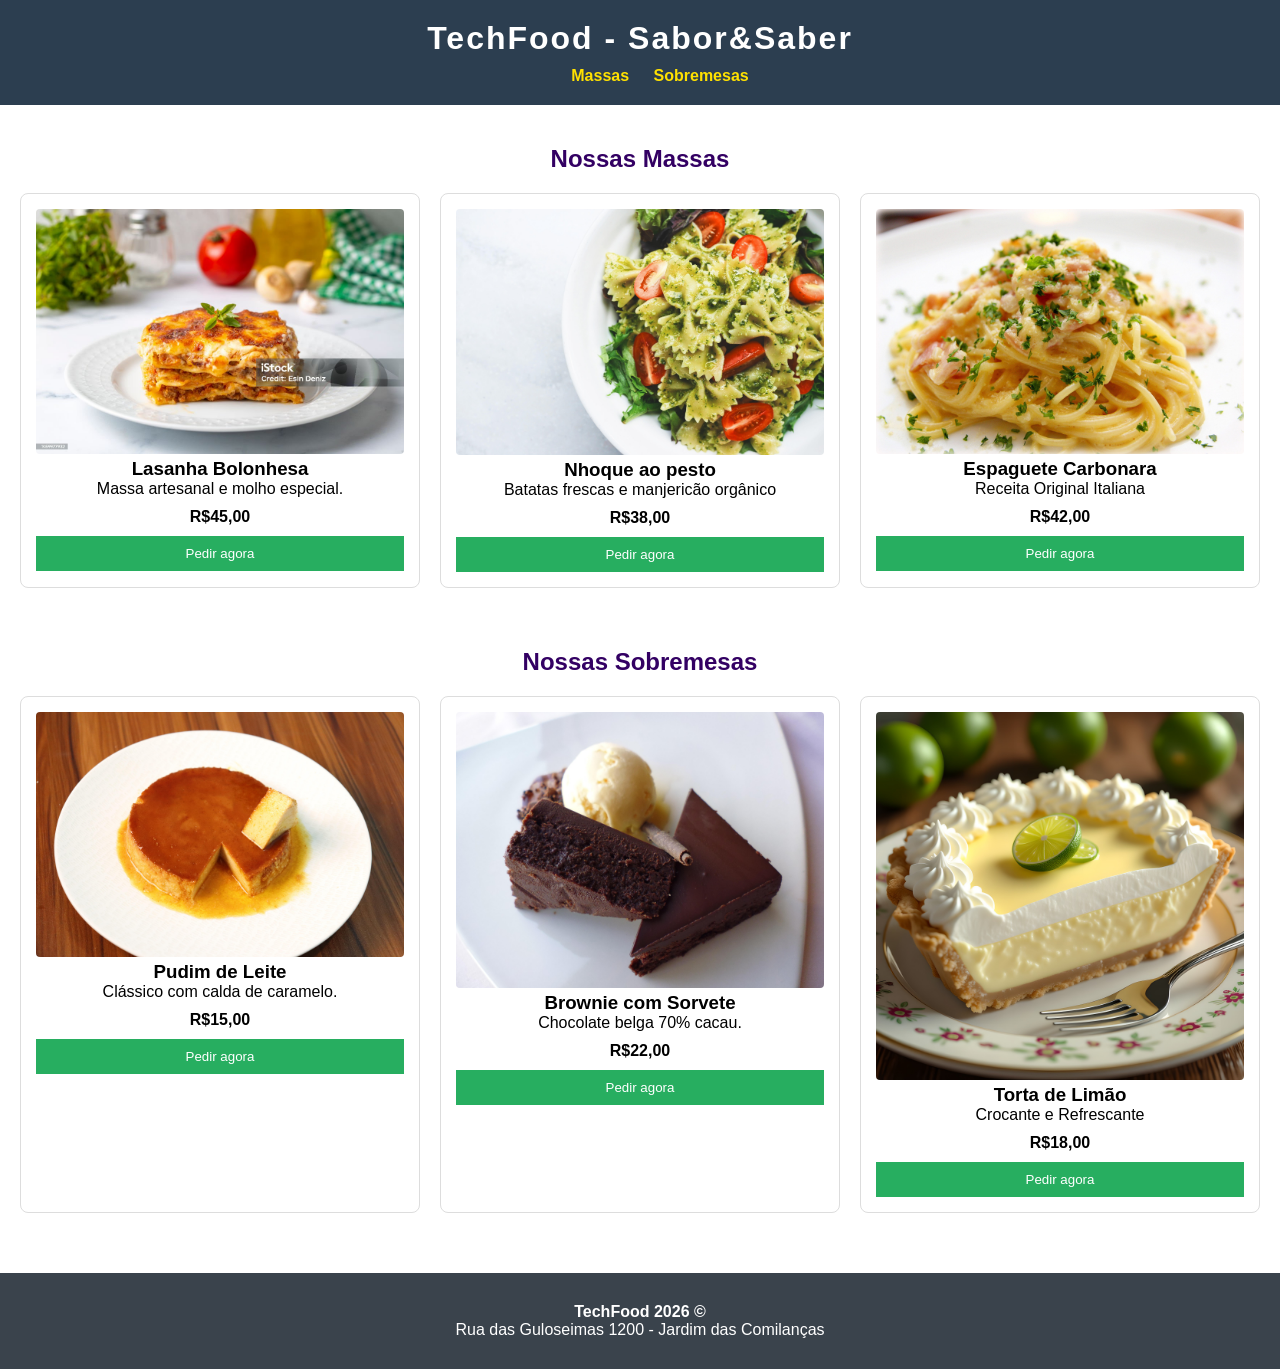
<file: AULA 3/index.html>
<!-- <!DOCTYPE html>
<html lang="pt-br">
<head>
    <meta charset="UTF-8">
    <meta name="viewport" content="width=device-width, initial-scale=1.0">
    <title>Testado Media Query</title>
<style>
    body{
        background-color: aquamarine;
    }
    @media (max-width: 600px){
        body{
            background-color: blue;
        }
    }
</style>
</head>
</body>
</html> -->

<!doctype html>
<html lang="pt-br">
  <head>
    <meta charset="UTF-8" />
    <meta name="viewport" content="width=device-width, initial-scale=1.0" />
    <link rel="stylesheet" href="src/style.css" />
    <title>Primeiros passos Design Responsivo e Media Query</title>
  </head>
  <body>
    <header id="topo_loja">
      <h1>TechFood - Sabor&Saber</h1>
      <input type="checkbox" id="bt_menu" />
      <label for="bt_menu" id="label_menu">&#9776;</label>

      <nav id="menu">
        <ul>
          <li><a href="#secao_massas">Massas</a></li>
          <li><a href="#secao_sobremesas">Sobremesas</a></li>
        </ul>
      </nav>
    </header>

    <main>
      <section id="secao_massas">
        <h2 class="titulo_secao">Nossas Massas</h2>
        <div class="vitrine_grid">
          <article class="card">
            <img src="src/img/istockphoto-1459977932-1024x1024.jpg" alt="Lasanha a bolonhesa com 4 queijos" />
            <h3>Lasanha Bolonhesa</h3>
            <p class="desc">Massa artesanal e molho especial.</p>
            <span class="preco">R$45,00 </span>
            <button class="bt_pedido">Pedir agora</button>
          </article>

          <article class="card">
            <img src="src/img/pexels-pasta-1854245_1920.jpg" alt="Nhoque ao molho pesto" />
            <h3>Nhoque ao pesto</h3>
            <p class="desc">Batatas frescas e manjericão orgânico</p>
            <span class="preco">R$38,00 </span>
            <button class="bt_pedido">Pedir agora</button>
          </article>

          <article class="card">
            <img src="src/img/wow_pho-pasta-712664_1920.jpg" alt="Espaguete a Carbonara" />
            <h3>Espaguete Carbonara</h3>
            <p class="desc">Receita Original Italiana</p>
            <span class="preco">R$42,00 </span>
            <button class="bt_pedido">Pedir agora</button>
          </article>
        </div>
      </section>

      <section id="secao_sobremesas">
        <h2 class="titulo_secao">Nossas Sobremesas</h2>
        <div class="vitrine_grid">
          <article class="card">
            <img src="src/img/simabiswas-pudding-4545945_1920.jpg" alt="Pudim de Leite" />
            <h3>Pudim de Leite</h3>
            <p class="desc">Clássico com calda de caramelo.</p>
            <span class="preco">R$15,00 </span>
            <button class="bt_pedido">Pedir agora</button>
          </article>

          <article class="card">
            <img src="src/img/linno257-chocolate-677762_1920.jpg" alt="Brownie com Sorvete" />
            <h3>Brownie com Sorvete</h3>
            <p class="desc">Chocolate belga 70% cacau.</p>
            <span class="preco">R$22,00 </span>
            <button class="bt_pedido">Pedir agora</button>
          </article>

          <article class="card">
            <img src="src/img/just-a-blonde-ai-generated-9714267_1920.png" alt="Torta de Limão" />
            <h3>Torta de Limão</h3>
            <p class="desc">Crocante e Refrescante</p>
            <span class="preco">R$18,00 </span>
            <button class="bt_pedido">Pedir agora</button>
          </article>
        </div>
      </section>
    </main>

    <footer id="rodape">
      <div class="info_footer">
        <p><strong>TechFood 2026 &#169;</strong></p>
        <p>Rua das Guloseimas 1200 - Jardim das Comilanças</p>
      </div>
    </footer>
    <script src="../AULA 4/src/scripts/aula4.js"></script>
  </body>
</html>
</file>
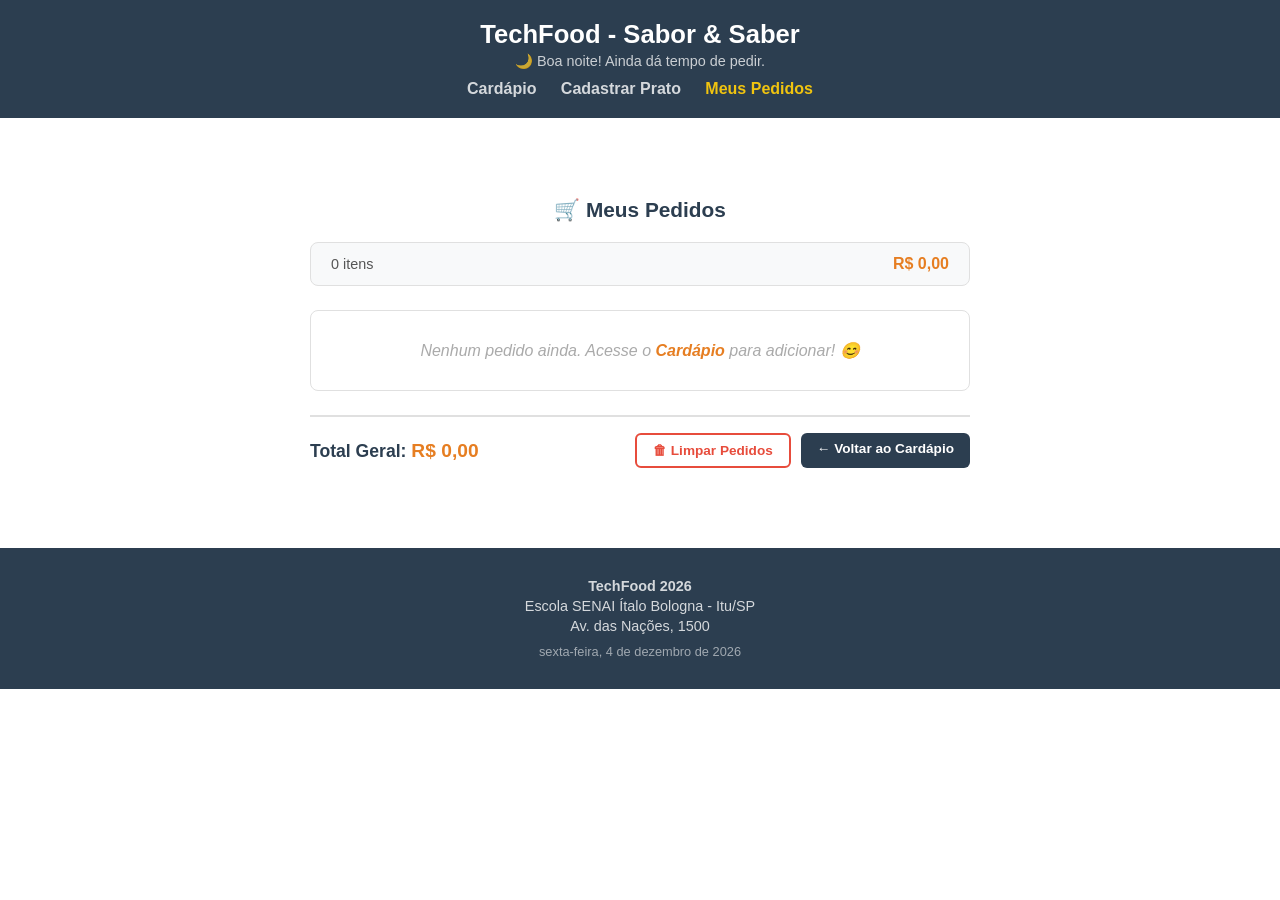
<file: AULA 8/pedidos.html>
<!doctype html>
<html lang="pt-br">
  <head>
    <meta charset="UTF-8" />
    <meta name="viewport" content="width=device-width, initial-scale=1.0" />
    <link rel="stylesheet" href="src/style/pedidos.css" />
    <link rel="stylesheet" href="src/style/global.css" />
    <title>TechFood - Meus Pedidos</title>
  </head>
  <body>
    <header id="topo-loja">
      <h1 id="titulo-site">TechFood - Sabor & Saber</h1>
      <p id="boas-vindas">Carregando...</p>

      <input type="checkbox" id="bt_menu" />
      <label for="bt_menu" id="label-menu" aria-label="Abrir menu de navegação"
        >&#9776;</label
      >

      <nav id="menu" role="navigation" aria-label="Menu principal">
        <ul>
          <li><a href="index.html">Cardápio</a></li>
          <li><a href="cadastro.html">Cadastrar Prato</a></li>
          <li><a href="pedidos.html" class="ativo">Meus Pedidos</a></li>
        </ul>
      </nav>
    </header>

    <main>
      <section id="secao-pedidos">
        <h2 class="titulo-secao">&#128722; Meus Pedidos</h2>

        <!--
          Resumo rápido no topo: total de itens e valor total.
          Preenchido dinamicamente por renderizarPedidos() no pedidos.js.
        -->
        <div id="resumo-pedidos">
          <span id="contador-itens">0 itens</span>
          <span id="valor-total-resumo">R$ 0,00</span>
        </div>

        <!--
          Lista de pedidos — começa com uma mensagem padrão.
          O pedidos.js substitui o conteúdo ao carregar a página.
        -->
        <ol id="lista-pedidos" aria-label="Lista de pedidos realizados">
          <li class="pedido-vazio">
            Nenhum pedido ainda. Acesse o
            <a href="index.html">Cardápio</a>
            para adicionar! &#128522;
          </li>
        </ol>

        <!-- Total geral e botões de ação -->
        <div id="total-pedidos">
          <strong>Total Geral: <span id="valor-total">R$ 0,00</span></strong>
          <div class="btn-pedidos-grupo">
            <button id="btn-limpar-pedidos" class="btn-limpar-pedidos">
              &#128465; Limpar Pedidos
            </button>
            <a href="index.html" class="btn-voltar-cardapio">
              &#8592; Voltar ao Cardápio
            </a>
          </div>
        </div>
      </section>
    </main>

    <footer id="rodape">
      <div class="info-footer">
        <p><strong>TechFood 2026</strong></p>
        <p>Escola SENAI Ítalo Bologna - Itu/SP</p>
        <p>Av. das Nações, 1500</p>
      </div>
      <p id="data-hora-footer"></p>
    </footer>

    <!--
      global.js antes do pedidos.js — saudação e data do footer
      precisam estar disponíveis quando a página carregar.
    -->
    <script src="src/scripts/pedidos.js" defer></script>
    <script src="src/scripts/global.js" defer></script>
  </body>
</html>
</file>
<file: AULA 3/src/style.css>
* {
  margin: 0;
  padding: auto;
  box-sizing: border-box;
  font-family: Arial, Helvetica, sans-serif;
}

/*Cabeçalho*/
#topo_loja {
  background-color: #2c3e50;
  color: rgb(255, 255, 255);
  padding: 20px;
  text-align: center;
}

#bt_menu,
#label_menu {
  display: none;
}

#menu ul {
  list-style: none;
  margin-top: 10px;
}

#menu li {
  display: inline-block;
  margin: 0 10px;
}

#menu a {
  color: rgb(255, 225, 0);
  text-decoration: none;
  font-weight: bold;
}

/*Seções*/
.titulo_secao {
  text-align: center;
  margin-top: 40px;
  color: rgb(51, 0, 99);
}

/*Estrutura Main*/

.vitrine_grid {
  display: grid;
  grid-template-columns: repeat(3, 1fr);
  gap: 20px;
  padding: 20px;
}

.card {
  border: 1px solid #ddd;
  padding: 15px;
  border-radius: 8px;
  text-align: center;
}

.card img {
  max-width: 100%;
  height: auto;
  border-radius: 4px;
}

.preco {
  display: block;
  color: #000000;
  font-weight: bold;
  margin: 10px 0;
}

.bt_pedido {
  background: #27ae60;
  color: white;
  border: none;
  padding: 10px;
  width: 100%;
  cursor: pointer;
}

#rodape {
  background: #3a434c;
  color: rgb(255, 255, 255);
  padding: 30px;
  margin-top: 40px;
  text-align: center;
}

/*AGORA COMEÇA A MEDIA QUERY*/

@media screen {
  #topo_loja h1 {
    letter-spacing: 2px;
  }
}

@media only screen and (max-width: 480px) {
  h1 {
    font-size: 1.2rem;
  }
}

/*TELAS ENTRE 601PX E 1024PX - TABLET*/

@media screen and (min-width: 601px) and (max-width: 1024px) {
  .vitrine_grid {
    grid-template-columns: repeat(2, 1fr);
  }
}

/*TELAS ATÉ 600PX - CELULAR*/
@media screen and (max-width: 600px), (orientation: portrait) {
  #label_menu {
    display: block;
    font-size: 2.5rem;
    color: #f1c40f;
    cursor: pointer;
    margin-top: 10px;
  }

  #menu ul {
    display: none;
  }

  #bt_menu:checked ~ #menu ul {
    display: block;
    padding: 10px 0;
  }

  .vitrine_grid {
    grid-template-columns: 1fr;
  }

  .desc {
    display: none;
  }

  #menu li {
    display: block;
    margin: 15px 0;
    border-bottom: 1px solid #34495e;
    padding-bottom: 10px;
  }
}
</file>
<file: AULA 8/src/style/pedidos.css>
/* ==========================================================
   PEDIDOS.CSS — Estilos da página de Pedidos (pedidos.html)
   Aula 8: entregue pronto — o live code foca no pedidos.js
   ========================================================== */

/* ── Seção principal ─────────────────────────────────────── */
#secao-pedidos {
  max-width: 700px;
  margin: 0 auto;
  padding: 40px 20px;
}

/* ── Resumo rápido no topo ───────────────────────────────── */
#resumo-pedidos {
  display: flex;
  justify-content: space-between;
  align-items: center;
  background: #f8f9fa;
  border: 1px solid #e0e0e0;
  border-radius: 8px;
  padding: 12px 20px;
  margin-bottom: 24px;
  font-size: 0.9rem;
  color: #555;
}

#resumo-pedidos #valor-total-resumo {
  font-weight: bold;
  color: #e67e22;
  font-size: 1rem;
}

/* ── Lista de pedidos ────────────────────────────────────── */
#lista-pedidos {
  list-style: none;
  padding: 0;
  margin: 0 0 24px 0;
  border: 1px solid #e0e0e0;
  border-radius: 8px;
  overflow: hidden;
}

.item-pedido {
  padding: 14px 20px;
  border-bottom: 1px solid #f0f0f0;
  font-size: 0.95rem;
  color: #333;
  display: flex;
  align-items: center;
  justify-content: space-between;
  gap: 8px;
}

.item-pedido:last-child {
  border-bottom: none;
}

.item-pedido:hover {
  background: #fafafa;
}

/* Botão ✕ remover item individual — Aula 7 → Aula 8
   Na Aula 7 removia do DOM diretamente.
   Aqui remove do localStorage e re-renderiza. */
.btn-remover-item {
  background: none;
  border: 1px solid #e74c3c;
  color: #e74c3c;
  border-radius: 50%;
  width: 26px;
  height: 26px;
  font-size: 0.75rem;
  cursor: pointer;
  flex-shrink: 0;
  transition: all 0.15s;
}

.btn-remover-item:hover {
  background: #e74c3c;
  color: #fff;
}

.subtotal-item {
  color: #e67e22;
  font-weight: bold;
}

.pedido-vazio {
  padding: 30px 20px;
  text-align: center;
  color: #aaa;
  font-style: italic;
}

.pedido-vazio a {
  color: #e67e22;
  text-decoration: none;
  font-weight: bold;
}

.pedido-vazio a:hover {
  text-decoration: underline;
}

/* ── Total geral e botões ────────────────────────────────── */
#total-pedidos {
  display: flex;
  align-items: center;
  justify-content: space-between;
  flex-wrap: wrap;
  gap: 12px;
  padding-top: 16px;
  border-top: 2px solid #e0e0e0;
}

#total-pedidos strong {
  font-size: 1.1rem;
  color: #2c3e50;
}

#valor-total {
  color: #e67e22;
  font-size: 1.2rem;
}

.btn-pedidos-grupo {
  display: flex;
  gap: 10px;
  flex-wrap: wrap;
}

.btn-limpar-pedidos {
  background: none;
  border: 2px solid #e74c3c;
  color: #e74c3c;
  padding: 8px 16px;
  border-radius: 6px;
  cursor: pointer;
  font-size: 0.85rem;
  font-weight: bold;
  transition: all 0.15s;
}

.btn-limpar-pedidos:hover {
  background: #e74c3c;
  color: #fff;
}

.btn-voltar-cardapio {
  background: #2c3e50;
  color: #fff;
  padding: 8px 16px;
  border-radius: 6px;
  text-decoration: none;
  font-size: 0.85rem;
  font-weight: bold;
  transition: background 0.15s;
}

.btn-voltar-cardapio:hover {
  background: #34495e;
}

/* ── Responsivo ──────────────────────────────────────────── */
@media (max-width: 600px) {
  #total-pedidos {
    flex-direction: column;
    align-items: flex-start;
  }

  .btn-pedidos-grupo {
    width: 100%;
  }

  .btn-limpar-pedidos,
  .btn-voltar-cardapio {
    width: 100%;
    text-align: center;
  }
}
</file>
<file: AULA 8/src/style/global.css>
/* ==========================================================
   GLOBAL.CSS — Estilos compartilhados por todas as páginas.
   Aula 8: criado junto com o global.js — o que é de todas
   as páginas não pode viver num arquivo que só carrega em uma.

   Carregado ANTES de qualquer CSS de página em todos os HTMLs.
   ========================================================== */

/* ── RESET ──────────────────────────────────────────────── */
* {
  margin: 0;
  padding: 0;
  box-sizing: border-box;
  font-family: sans-serif;
}

/* ── VARIÁVEIS DE COR ───────────────────────────────────── */
:root {
  --cor-primaria: #2c3e50;
  --cor-destaque: #e67e22;
  --cor-amarelo: #f1c40f;
  --cor-verde: #27ae60;
  --cor-vermelho: #e74c3c;
}

/* ── HEADER ─────────────────────────────────────────────── */
#topo-loja {
  background-color: var(--cor-primaria);
  color: #fff;
  padding: 20px;
  text-align: center;
  position: relative;
}

#titulo-site {
  font-size: 1.6rem;
  margin-bottom: 4px;
}

#boas-vindas {
  font-size: 0.9rem;
  opacity: 0.75;
  margin-bottom: 10px;
}

/* ── MENU HAMBÚRGUER ────────────────────────────────────── */
#bt_menu,
#label-menu {
  display: none;
}

#menu ul {
  list-style: none;
  margin-top: 10px;
}

#menu li {
  display: inline-block;
  margin: 0 10px;
}

@media screen and (max-width: 600px) {
  #menu li {
    display: block;
    margin: 8px 0;
  }
}

#menu a {
  color: #fff;
  text-decoration: none;
  font-weight: bold;
  opacity: 0.8;
  transition: opacity 0.15s;
}

#menu a:hover,
#menu a.ativo {
  color: var(--cor-amarelo);
  opacity: 1;
}

/* ── Badge contador no link do menu — Aula 8 ────────────────
   Criado por atualizarContadorPedidos() no main.js
   quando o primeiro pedido é salvo.
   ─────────────────────────────────────────────────────────── */
.badge-menu {
  display: inline-flex;
  align-items: center;
  justify-content: center;
  background: var(--cor-destaque);
  color: #fff;
  font-size: 0.65rem;
  font-weight: bold;
  border-radius: 50%;
  width: 18px;
  height: 18px;
  margin-left: 5px;
  vertical-align: middle;
}

a.menu-ativo {
  color: var(--cor-amarelo) !important;
  opacity: 1 !important;
}

/* ── TÍTULO DAS SEÇÕES ──────────────────────────────────── */
.titulo-secao {
  text-align: center;
  margin: 40px 0 20px;
  color: var(--cor-primaria);
  font-size: 1.3rem;
}

/* ── FOOTER ─────────────────────────────────────────────── */
#rodape {
  background: var(--cor-primaria);
  color: #fff;
  padding: 30px;
  text-align: center;
  margin-top: 40px;
}

.info-footer p {
  margin-bottom: 4px;
  font-size: 0.9rem;
  opacity: 0.8;
}

#data-hora-footer {
  font-size: 0.8rem;
  opacity: 0.55;
  margin-top: 10px;
}

/* ── RESPONSIVO ─────────────────────────────────────────── */
@media screen and (max-width: 600px) {
  #label-menu {
    display: block;
    font-size: 2rem;
    color: var(--cor-amarelo);
    cursor: pointer;
    position: absolute;
    top: 20px;
    right: 20px;
  }

  #menu ul {
    display: none;
  }

  #bt_menu:checked ~ #menu ul {
    display: block;
    padding: 10px 0;
  }

  #menu li {
    display: block;
    margin: 8px 0;
  }
}
</file>
